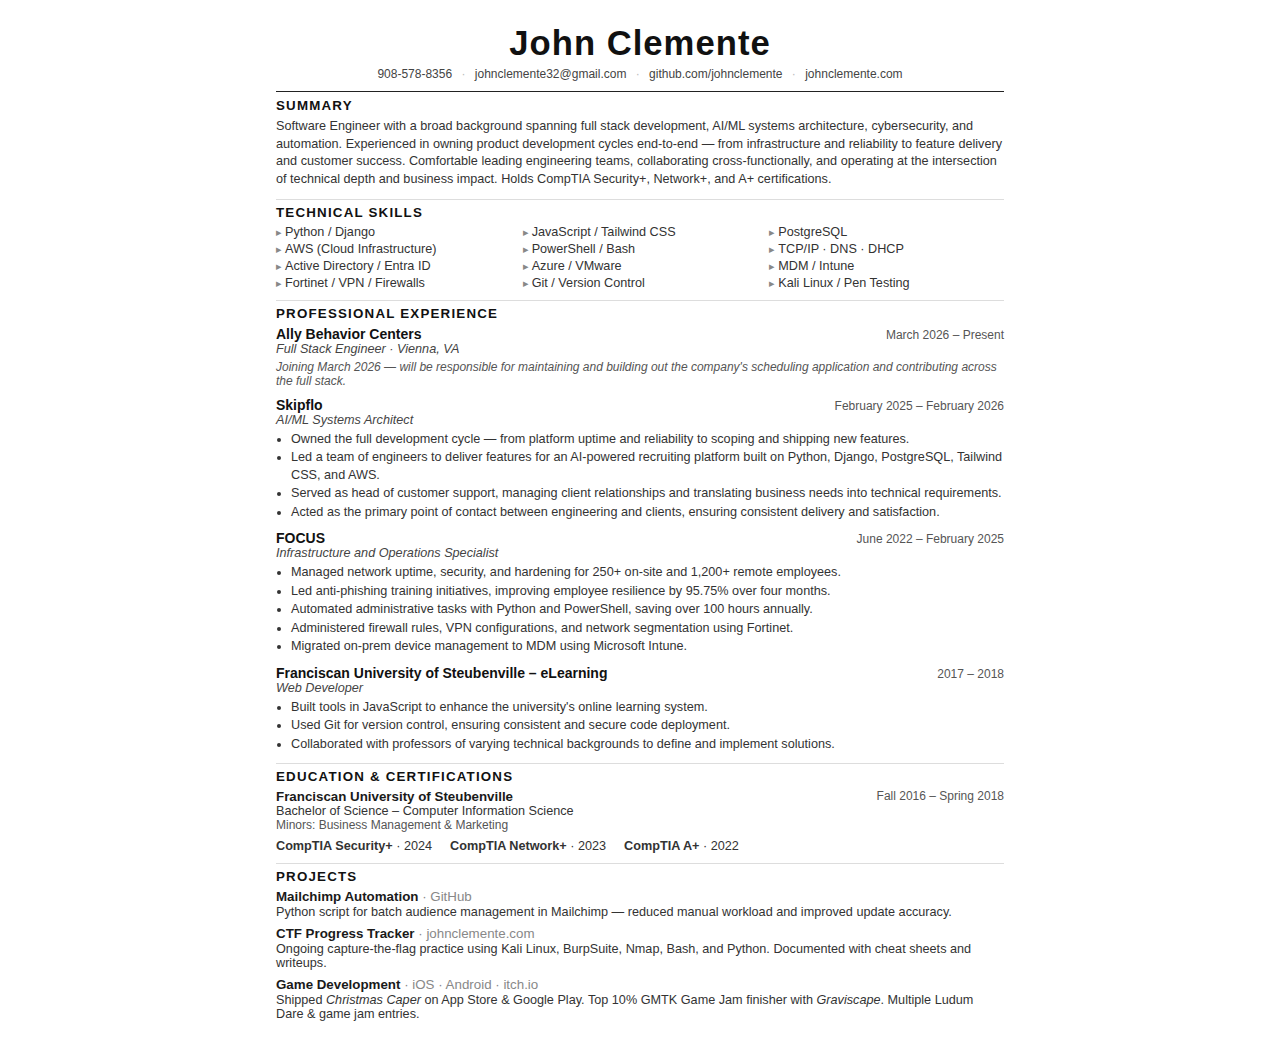
<file: resumes/src/general.html>
<!DOCTYPE html>
<html lang="en">
<head>
  <meta charset="UTF-8" />
  <meta name="viewport" content="width=device-width, initial-scale=1.0" />
  <title>John Clemente – Resume</title>
  <style>
    * { margin: 0; padding: 0; box-sizing: border-box; }

    body {
      font-family: 'Segoe UI', Arial, sans-serif;
      font-size: 10pt;
      color: #1a1a1a;
      background: #fff;
      padding: 24px 44px;
      max-width: 816px;
      margin: 0 auto;
    }

    /* ── Header ── */
    .header { text-align: center; margin-bottom: 10px; }
    .header h1 {
      font-size: 26pt;
      font-weight: 700;
      letter-spacing: 1px;
      color: #111;
    }
    .header .contact {
      font-size: 9pt;
      color: #444;
      margin-top: 4px;
    }
    .header .contact a { color: #444; text-decoration: none; }
    .header .contact span { margin: 0 6px; color: #bbb; }

    /* ── Divider ── */
    hr {
      border: none;
      border-top: 1.5px solid #222;
      margin: 8px 0 6px;
    }
    hr.light {
      border-top: 1px solid #ddd;
      margin: 5px 0;
    }

    /* ── Section ── */
    .section { margin-bottom: 10px; }
    .section-title {
      font-size: 10pt;
      font-weight: 700;
      text-transform: uppercase;
      letter-spacing: 1.2px;
      color: #111;
      margin-bottom: 5px;
    }

    /* ── Skills ── */
    .skills-grid {
      display: grid;
      grid-template-columns: repeat(3, 1fr);
      gap: 3px 12px;
      font-size: 9.5pt;
      color: #333;
    }
    .skill-item::before { content: "▸ "; color: #888; font-size: 8pt; }

    /* ── Experience ── */
    .job { margin-bottom: 9px; }
    .job-header {
      display: flex;
      justify-content: space-between;
      align-items: baseline;
    }
    .job-company {
      font-weight: 700;
      font-size: 10.5pt;
      color: #111;
    }
    .job-date {
      font-size: 9pt;
      color: #555;
      white-space: nowrap;
    }
    .job-title {
      font-size: 9.5pt;
      color: #444;
      font-style: italic;
      margin-bottom: 4px;
    }
    .job ul {
      padding-left: 15px;
      font-size: 9.5pt;
      color: #333;
    }
    .job ul li { margin-bottom: 1px; line-height: 1.38; }
    .job .note {
      font-size: 9pt;
      color: #555;
      font-style: italic;
    }

    /* ── Education ── */
    .edu-row {
      display: flex;
      justify-content: space-between;
      margin-bottom: 7px;
    }
    .edu-left .school { font-weight: 700; font-size: 10pt; }
    .edu-left .degree { font-size: 9.5pt; color: #333; }
    .edu-left .minor  { font-size: 9pt; color: #555; }
    .edu-right { text-align: right; font-size: 9pt; color: #555; }

    /* ── Certs ── */
    .certs { display: flex; gap: 18px; flex-wrap: wrap; margin-top: 4px; }
    .cert {
      font-size: 9.5pt;
      color: #333;
    }
    .cert strong { font-weight: 600; }

    /* ── Projects ── */
    .project { margin-bottom: 7px; }
    .project-name { font-weight: 700; font-size: 10pt; }
    .project-desc { font-size: 9.5pt; color: #333; margin-top: 1px; }

    @media print {
      body { padding: 24px 36px; }
    }
  </style>
</head>
<body>

  <!-- HEADER -->
  <div class="header">
    <h1>John Clemente</h1>
    <div class="contact">
      908-578-8356
      <span>·</span>
      <a href="mailto:johnclemente32@gmail.com">johnclemente32@gmail.com</a>
      <span>·</span>
      <a href="https://github.com/johnclemente">github.com/johnclemente</a>
      <span>·</span>
      <a href="https://johnclemente.com">johnclemente.com</a>
    </div>
  </div>

  <hr />

  <!-- SUMMARY -->
  <div class="section">
    <div class="section-title">Summary</div>
    <p style="font-size:9.5pt; color:#333; line-height:1.4;">
      Software Engineer with a broad background spanning full stack development, AI/ML systems architecture,
      cybersecurity, and automation. Experienced in owning product development cycles end-to-end — from
      infrastructure and reliability to feature delivery and customer success. Comfortable leading engineering
      teams, collaborating cross-functionally, and operating at the intersection of technical depth and
      business impact. Holds CompTIA Security+, Network+, and A+ certifications.
    </p>
  </div>

  <hr class="light" />

  <!-- TECHNICAL SKILLS -->
  <div class="section">
    <div class="section-title">Technical Skills</div>
    <div class="skills-grid">
      <div class="skill-item">Python / Django</div>
      <div class="skill-item">JavaScript / Tailwind CSS</div>
      <div class="skill-item">PostgreSQL</div>
      <div class="skill-item">AWS (Cloud Infrastructure)</div>
      <div class="skill-item">PowerShell / Bash</div>
      <div class="skill-item">TCP/IP · DNS · DHCP</div>
      <div class="skill-item">Active Directory / Entra ID</div>
      <div class="skill-item">Azure / VMware</div>
      <div class="skill-item">MDM / Intune</div>
      <div class="skill-item">Fortinet / VPN / Firewalls</div>
      <div class="skill-item">Git / Version Control</div>
      <div class="skill-item">Kali Linux / Pen Testing</div>
    </div>
  </div>

  <hr class="light" />

  <!-- PROFESSIONAL EXPERIENCE -->
  <div class="section">
    <div class="section-title">Professional Experience</div>

    <!-- Ally Behavior Centers -->
    <div class="job">
      <div class="job-header">
        <span class="job-company">Ally Behavior Centers</span>
        <span class="job-date">March 2026 – Present</span>
      </div>
      <div class="job-title">Full Stack Engineer · Vienna, VA</div>
      <p class="note">Joining March 2026 — will be responsible for maintaining and building out the company's scheduling application and contributing across the full stack.</p>
    </div>

    <!-- Skipflo -->
    <div class="job">
      <div class="job-header">
        <span class="job-company">Skipflo</span>
        <span class="job-date">February 2025 – February 2026</span>
      </div>
      <div class="job-title">AI/ML Systems Architect</div>
      <ul>
        <li>Owned the full development cycle — from platform uptime and reliability to scoping and shipping new features.</li>
        <li>Led a team of engineers to deliver features for an AI-powered recruiting platform built on Python, Django, PostgreSQL, Tailwind CSS, and AWS.</li>
        <li>Served as head of customer support, managing client relationships and translating business needs into technical requirements.</li>
        <li>Acted as the primary point of contact between engineering and clients, ensuring consistent delivery and satisfaction.</li>
      </ul>
    </div>

    <!-- FOCUS -->
    <div class="job">
      <div class="job-header">
        <span class="job-company">FOCUS</span>
        <span class="job-date">June 2022 – February 2025</span>
      </div>
      <div class="job-title">Infrastructure and Operations Specialist</div>
      <ul>
        <li>Managed network uptime, security, and hardening for 250+ on-site and 1,200+ remote employees.</li>
        <li>Led anti-phishing training initiatives, improving employee resilience by 95.75% over four months.</li>
        <li>Automated administrative tasks with Python and PowerShell, saving over 100 hours annually.</li>
        <li>Administered firewall rules, VPN configurations, and network segmentation using Fortinet.</li>
        <li>Migrated on-prem device management to MDM using Microsoft Intune.</li>
      </ul>
    </div>

    <!-- Franciscan University -->
    <div class="job">
      <div class="job-header">
        <span class="job-company">Franciscan University of Steubenville – eLearning</span>
        <span class="job-date">2017 – 2018</span>
      </div>
      <div class="job-title">Web Developer</div>
      <ul>
        <li>Built tools in JavaScript to enhance the university's online learning system.</li>
        <li>Used Git for version control, ensuring consistent and secure code deployment.</li>
        <li>Collaborated with professors of varying technical backgrounds to define and implement solutions.</li>
      </ul>
    </div>
  </div>

  <hr class="light" />

  <!-- EDUCATION & CERTIFICATIONS -->
  <div class="section">
    <div class="section-title">Education &amp; Certifications</div>

    <div class="edu-row">
      <div class="edu-left">
        <div class="school">Franciscan University of Steubenville</div>
        <div class="degree">Bachelor of Science – Computer Information Science</div>
        <div class="minor">Minors: Business Management &amp; Marketing</div>
      </div>
      <div class="edu-right">Fall 2016 – Spring 2018</div>
    </div>

    <div class="certs">
      <div class="cert"><strong>CompTIA Security+</strong> · 2024</div>
      <div class="cert"><strong>CompTIA Network+</strong> · 2023</div>
      <div class="cert"><strong>CompTIA A+</strong> · 2022</div>
    </div>
  </div>

  <hr class="light" />

  <!-- PROJECTS -->
  <div class="section">
    <div class="section-title">Projects</div>

    <div class="project">
      <div class="project-name">Mailchimp Automation <span style="font-weight:400;color:#888;">· GitHub</span></div>
      <div class="project-desc">Python script for batch audience management in Mailchimp — reduced manual workload and improved update accuracy.</div>
    </div>

    <div class="project">
      <div class="project-name">CTF Progress Tracker <span style="font-weight:400;color:#888;">· johnclemente.com</span></div>
      <div class="project-desc">Ongoing capture-the-flag practice using Kali Linux, BurpSuite, Nmap, Bash, and Python. Documented with cheat sheets and writeups.</div>
    </div>

    <div class="project">
      <div class="project-name">Game Development <span style="font-weight:400;color:#888;">· iOS · Android · itch.io</span></div>
      <div class="project-desc">Shipped <em>Christmas Caper</em> on App Store &amp; Google Play. Top 10% GMTK Game Jam finisher with <em>Graviscape</em>. Multiple Ludum Dare &amp; game jam entries.</div>
    </div>
  </div>

</body>
</html>
</file>
